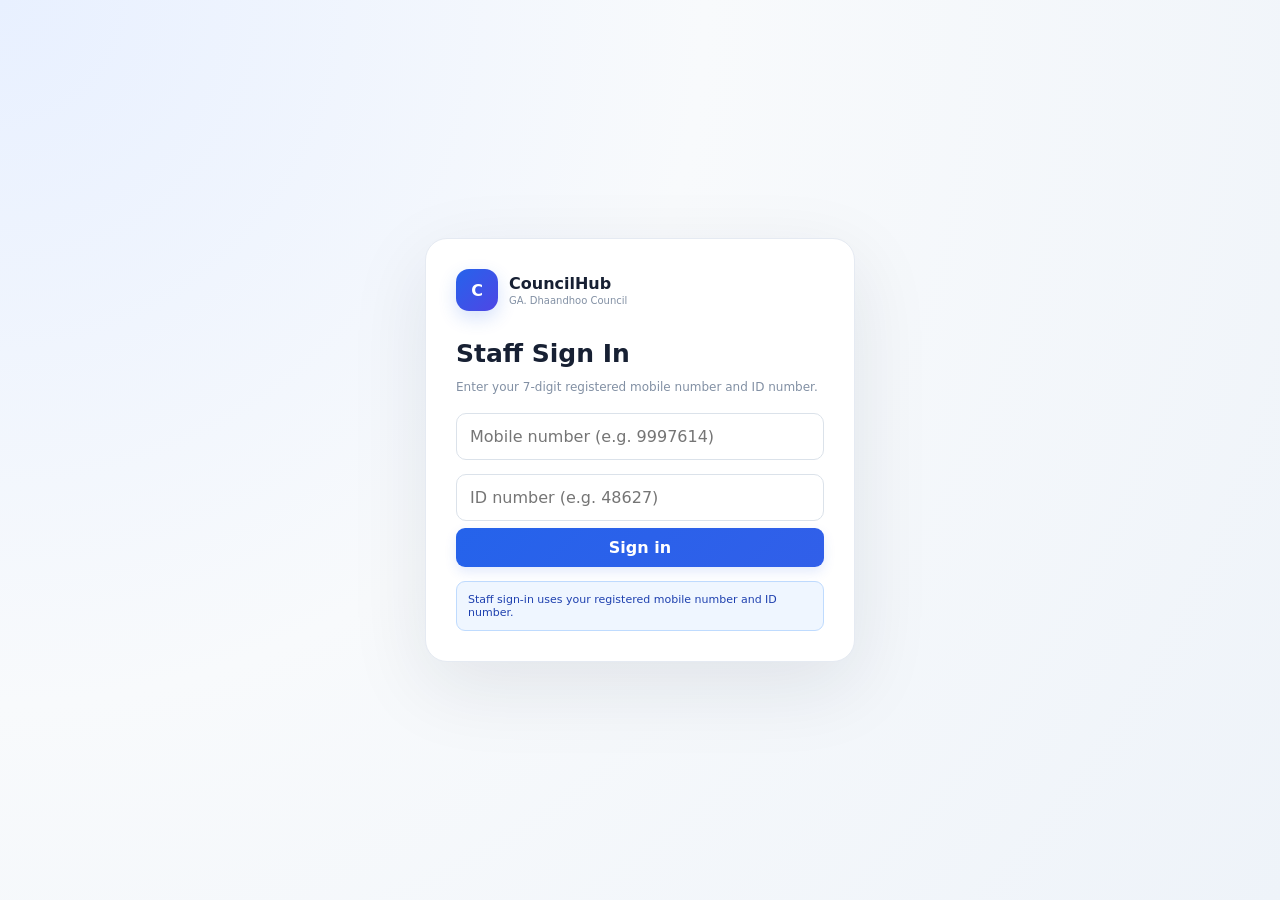
<file: index.html>
<!doctype html>
<html lang="en">
<head>
<meta charset="utf-8">
<meta name="viewport" content="width=device-width,initial-scale=1,viewport-fit=cover">
<meta name="theme-color" content="#0f172a">
<title>CouncilHub — Dhaandhoo Council</title>
<link rel="manifest" href="manifest.json">
<link rel="stylesheet" href="styles.css">
</head>
<body>
<div id="app"></div>
<div id="toast"></div>
<div id="modalBackdrop" class="modal-backdrop hidden" aria-hidden="true"><div id="modal"></div></div>
<script src="app.js"></script>
</body>
</html>
</file>
<file: styles.css>
*{box-sizing:border-box}
:root{
  --bg:#f5f7fb;--surface:#fff;--line:#e5eaf2;--text:#172033;--muted:#718096;
  --nav:#0b1530;--nav2:#14213d;--blue:#2563eb;--blue-soft:#eff6ff;
  --task:#2563eb;--project:#7c3aed;--event:#d97706;--success:#16a34a;
}
html{scroll-behavior:smooth}
body{margin:0;font-family:Inter,ui-sans-serif,system-ui,-apple-system,"Segoe UI",sans-serif;background:var(--bg);color:var(--text);overflow-x:hidden}
body.modal-open{overflow:hidden}
button,input,select,textarea{font:inherit}button{cursor:pointer}.hidden{display:none!important}
.login{min-height:100dvh;display:grid;place-items:center;padding:20px;background:radial-gradient(circle at top left,#e8f0ff 0,#f8fafc 45%,#eef3f9 100%)}
.login-card{width:min(430px,100%);background:#fff;border:1px solid var(--line);border-radius:22px;padding:30px;box-shadow:0 24px 80px #17203318}
.brand{display:flex;gap:11px;align-items:center}.brand-mark{width:42px;height:42px;border-radius:13px;background:linear-gradient(135deg,#2563eb,#4f46e5);color:#fff;display:grid;place-items:center;font-weight:900;box-shadow:0 7px 18px #2563eb30}.brand b{display:block}.brand span{display:block;color:#8290a4;font-size:10px;margin-top:2px}
.login h1{font-size:25px;margin:28px 0 6px}.login p{color:#8290a4;font-size:12px}.login input{width:100%;padding:13px;margin:7px 0;border:1px solid #dbe2ea;border-radius:10px;outline:none}.login input:focus{border-color:#60a5fa;box-shadow:0 0 0 3px #2563eb12}.login-note{font-size:10px;color:#8a96a8;line-height:1.5;margin-top:12px}
.primary{border:0;background:linear-gradient(135deg,#2563eb,#315fe9);color:#fff;padding:10px 14px;border-radius:9px;font-weight:750;box-shadow:0 5px 12px #2563eb20}.primary:hover{filter:brightness(1.03);transform:translateY(-1px)}.secondary{border:1px solid #dce3ec;background:#fff;color:#172033;padding:9px 12px;border-radius:8px}.secondary:hover{background:#f8fafc}.danger{background:#fff;border:1px solid #fecaca;color:#b91c1c;padding:9px 12px;border-radius:8px}.full{width:100%}

.shell{min-height:100dvh;display:flex;background:var(--bg)}
.sidebar{position:fixed;left:0;top:0;bottom:0;width:252px;background:linear-gradient(180deg,#0b1530 0%,#101a33 100%);color:#dbe4f0;padding:18px 13px;display:flex;flex-direction:column;z-index:80;transition:transform .22s ease;overflow-y:auto;overscroll-behavior:contain}
.sidebar .brand{padding:5px 9px 22px}.sidebar .brand span{color:#94a3b8}.nav{display:grid;gap:4px}
.nav button{width:100%;border:0;background:transparent;color:#aebbd0;text-align:left;padding:11px 12px;border-radius:10px;font-size:13px;transition:.15s;display:flex;align-items:center;gap:9px}
.nav button span{width:20px;text-align:center;opacity:.9}.nav button:hover{background:#172542;color:#fff}.nav button.active{background:linear-gradient(90deg,#1d4ed8,#254e9e);color:#fff;box-shadow:0 7px 18px #0002}
.nav button[data-page="tasks"].active{background:linear-gradient(90deg,#2563eb,#1d4ed8)}
.nav button[data-page="projects"].active{background:linear-gradient(90deg,#7c3aed,#6d28d9)}
.nav button[data-page="events"].active{background:linear-gradient(90deg,#d97706,#b45309)}
.nav button[data-page="schedule"].active{background:linear-gradient(90deg,#0891b2,#0e7490)}
.side-bottom{margin-top:auto;border-top:1px solid #253147;padding-top:14px}.user-mini{display:flex;gap:9px;align-items:center;margin-bottom:10px}.avatar{width:32px;height:32px;border-radius:50%;background:#dbeafe;color:#1d4ed8;display:grid;place-items:center;font-size:10px;font-weight:800}.user-mini b{display:block;color:#fff;font-size:11px}.user-mini small{color:#94a3b8;font-size:9px}
.main{margin-left:252px;min-height:100dvh;flex:1;min-width:0;width:calc(100% - 252px)}.topbar{height:74px;background:#fff;border-bottom:1px solid var(--line);padding:12px 28px;display:flex;align-items:center;justify-content:space-between;position:sticky;top:0;z-index:40;box-shadow:0 1px 8px #17203308}.topbar h1{font-size:20px;margin:0}.topbar p{margin:3px 0 0;color:#7b8798;font-size:11px}.top-actions{display:flex;gap:8px}.icon{border:1px solid #e0e6ef;background:#fff;border-radius:9px;width:40px;height:40px}.mobile-menu{display:none;border:0;background:none;font-size:22px;color:#172033}
.content{padding:22px 28px 40px;max-width:1500px;margin:auto}.hero{background:#fff;border:1px solid var(--line);border-radius:17px;padding:22px;display:flex;justify-content:space-between;gap:16px;align-items:center;box-shadow:0 5px 20px #17203306}.hero h2{margin:9px 0 4px}.hero p{margin:0;color:#7d8a9d;font-size:12px}.grid{display:grid;gap:14px}.kpis{grid-template-columns:repeat(5,minmax(0,1fr));margin:16px 0}.kpi{background:#fff;border:1px solid var(--line);border-radius:13px;padding:16px;box-shadow:0 4px 16px #17203305}.kpi b{font-size:25px;display:block}.kpi span{color:#8290a4;font-size:10px}.card{background:#fff;border:1px solid var(--line);border-radius:14px;padding:17px;margin:14px 0;box-shadow:0 4px 18px #17203305}.page-head{display:flex;justify-content:space-between;align-items:flex-start;gap:12px}.page-head h2{margin:0;font-size:18px}.page-head p{color:#8290a4;font-size:11px}.toolbar{display:flex;gap:8px;flex-wrap:wrap}.toolbar button{font-size:11px}.tabs{display:flex;gap:7px;overflow-x:auto;margin:15px 0;padding-bottom:2px}.tab{border:1px solid #dce3ec;background:#fff;padding:8px 13px;border-radius:8px;font-size:11px;white-space:nowrap}.tab.active{background:#f5f3ff;border-color:#c4b5fd;color:#6d28d9;font-weight:700}
.table-wrap{overflow:auto;-webkit-overflow-scrolling:touch}.table{width:100%;border-collapse:collapse}.table th,.table td{text-align:left;border-bottom:1px solid #edf1f6;padding:10px 8px;font-size:11px;white-space:nowrap}.table th{color:#7b8798;font-weight:600}.badge{display:inline-flex;align-items:center;padding:4px 8px;border-radius:99px;font-size:9px;font-weight:700;white-space:nowrap}.blue{background:#dbeafe;color:#1d4ed8}.green{background:#dcfce7;color:#15803d}.orange{background:#ffedd5;color:#c2410c}.red{background:#fee2e2;color:#b91c1c}.gray{background:#eef2f7;color:#64748b}
.list{display:flex;flex-direction:column}.row{display:flex;justify-content:space-between;align-items:center;gap:12px;padding:11px 0;border-bottom:1px solid #edf1f6}.row:last-child{border-bottom:0}.muted,.sub{color:#7b8798;font-size:11px}.person{display:flex;gap:8px;align-items:center}.small-avatar{width:28px;height:28px;border-radius:50%;background:#e0e7ff;color:#3730a3;display:grid;place-items:center;font-size:9px;font-weight:800}.person small{display:block;color:#8290a4;font-size:9px;margin-top:2px}.progress{height:8px;background:#e8edf3;border-radius:99px;overflow:hidden;margin:9px 0 5px}.progress i{display:block;height:100%;background:var(--blue);border-radius:99px;transition:width .25s}
.project-grid,.event-grid,.task-grid{grid-template-columns:repeat(3,minmax(0,1fr))}
.project-card,.event-card,.task-card{cursor:pointer;transition:.18s;position:relative;overflow:hidden}.project-card:before,.event-card:before,.task-card:before{content:"";position:absolute;left:0;top:0;bottom:0;width:4px}.project-card:before{background:var(--project)}.event-card:before{background:var(--event)}.task-card:before{background:var(--task)}.project-card:hover,.event-card:hover,.task-card:hover{transform:translateY(-2px);box-shadow:0 12px 28px #17203312}.project-card h3,.event-card h3,.task-card h3{font-size:14px;margin:5px 0}.project-card .progress i{background:var(--project)}.event-card .progress i{background:var(--event)}
.meta{font-size:10px;color:#8290a4}.card-actions{display:flex;gap:6px;flex-wrap:wrap;margin-top:12px}.search{display:flex;gap:8px;margin:12px 0}.search input{flex:1;border:1px solid #dce3ec;border-radius:8px;padding:10px}.search input:focus{outline:none;border-color:#93c5fd;box-shadow:0 0 0 3px #2563eb10}
.modal-backdrop{position:fixed;inset:0;background:#0f172a85;display:grid;place-items:center;z-index:200;padding:18px;backdrop-filter:blur(3px)}.modal{width:min(720px,100%);max-height:min(90dvh,900px);overflow:auto;background:#fff;border-radius:18px;padding:20px;box-shadow:0 25px 80px #0004;-webkit-overflow-scrolling:touch}.modal h2{margin:0 0 15px}.form-grid{display:grid;grid-template-columns:1fr 1fr;gap:11px}.field{margin-bottom:10px}.field.full{grid-column:1/-1}.field label{display:block;font-size:10px;font-weight:700;color:#68778d;margin-bottom:5px}.field input,.field select,.field textarea{width:100%;border:1px solid #dce3ec;border-radius:8px;padding:10px;background:#fff}.field input:focus,.field select:focus,.field textarea:focus{outline:none;border-color:#93c5fd;box-shadow:0 0 0 3px #2563eb10}.field textarea{min-height:80px;resize:vertical}.modal-actions{display:flex;justify-content:flex-end;gap:8px;margin-top:15px;position:sticky;bottom:0;background:#fff;padding-top:10px}.check-grid{display:grid;grid-template-columns:1fr 1fr;gap:6px;max-height:260px;overflow:auto;border:1px solid #e1e7f0;padding:10px;border-radius:9px;background:#fafcff}.check{display:flex;gap:7px;align-items:flex-start;padding:7px;border-radius:7px}.check:hover{background:#eef5ff}.check input{margin-top:3px}
.countdown{font-size:26px;font-weight:900}.report{line-height:1.6}.report h2{margin-top:0}.report-grid{display:grid;grid-template-columns:repeat(4,1fr);gap:10px}.report-stat{border:1px solid #e4eaf2;border-radius:9px;padding:10px}.report-stat b{display:block;font-size:17px}.alert-row{display:flex;justify-content:space-between;align-items:center;padding:10px 0;border-bottom:1px solid #edf1f6}.alert-row small{display:block;color:#8290a4;margin-top:3px}.toast{position:fixed;right:18px;bottom:18px;background:#0f172a;color:#fff;padding:12px 15px;border-radius:9px;font-size:11px;z-index:300;opacity:0;transform:translateY(10px);transition:.2s}.toast.show{opacity:1;transform:none}.empty{padding:35px;text-align:center;color:#8290a4}.notice{background:#eff6ff;border:1px solid #bfdbfe;color:#1e40af;padding:11px;border-radius:9px;font-size:11px}.danger-box{background:#fff7ed;border:1px solid #fed7aa;padding:11px;border-radius:9px;font-size:11px}
.sidebar-backdrop{display:none}

@media(max-width:1050px){
  .kpis{grid-template-columns:repeat(3,1fr)}.project-grid,.event-grid,.task-grid{grid-template-columns:1fr 1fr}.report-grid{grid-template-columns:repeat(2,1fr)}
}
@media(max-width:720px){
  .sidebar{width:min(300px,86vw);transform:translateX(-105%);box-shadow:18px 0 45px #0005}
  .sidebar.open{transform:translateX(0)}
  .sidebar-backdrop{position:fixed;inset:0;background:#0f172a70;z-index:70;display:none}
  .sidebar-backdrop.show{display:block}
  .main{margin-left:0;width:100%;min-width:0}
  .mobile-menu{display:block;width:40px;height:40px;border-radius:10px}
  .mobile-menu:hover{background:#f1f5f9}
  .topbar{height:68px;padding:10px 14px;z-index:60}.topbar h1{font-size:17px}.topbar p{display:none}.top-actions .icon{width:38px;height:38px}.top-actions .primary{padding:9px 10px}
  .content{padding:14px 12px 28px}.hero,.page-head{flex-direction:column;align-items:stretch}.hero{padding:17px}
  .kpis,.project-grid,.event-grid,.task-grid,.form-grid,.report-grid{grid-template-columns:1fr}.kpi{padding:13px}
  .table{min-width:850px}.modal-backdrop{padding:8px}.modal{max-height:calc(100dvh - 16px);border-radius:15px;padding:16px}.check-grid{grid-template-columns:1fr;max-height:42dvh}.modal-actions{position:sticky;bottom:-1px}
  .row{align-items:flex-start}.card{padding:14px}.tabs{margin:12px 0}.toast{left:12px;right:12px;bottom:12px;text-align:center}
}
@media(min-width:721px){
  .sidebar{transform:none!important}
}

.schedule-grid{grid-template-columns:repeat(2,minmax(0,1fr))}
@media(max-width:720px){.schedule-grid{grid-template-columns:1fr}}

.row-actions{display:flex;align-items:center;gap:5px;flex-shrink:0}
.mini-action{width:30px;height:30px;border:1px solid #dce3ec;background:#fff;border-radius:8px;color:#475569;font-weight:800;line-height:1}
.mini-action:hover{background:#eff6ff;border-color:#93c5fd;color:#1d4ed8}
.danger-mini{color:#b91c1c;border-color:#fecaca}
.danger-mini:hover{background:#fef2f2;border-color:#fca5a5;color:#991b1b}
.clickable{cursor:pointer}
.project-card .card-actions,.event-card .card-actions{position:relative;z-index:3}
@media(max-width:720px){
  .row-actions{gap:4px}.mini-action{width:32px;height:32px}
  .task-accent{align-items:center}
}

.modal-backdrop{position:fixed;inset:0;background:rgba(15,23,42,.58);display:grid;place-items:center;z-index:1000;padding:16px;backdrop-filter:blur(3px)}
.modal-backdrop.hidden{display:none!important}
.modal-backdrop>.modal{width:min(760px,100%);max-height:calc(100dvh - 32px);overflow:auto;background:#fff;border-radius:18px;padding:20px;box-shadow:0 25px 80px rgba(0,0,0,.28);-webkit-overflow-scrolling:touch}
@media(max-width:720px){.modal-backdrop{padding:10px;align-items:flex-end}.modal-backdrop>.modal{max-height:92dvh;border-radius:18px 18px 0 0;padding:16px}.form-grid{grid-template-columns:1fr}.field.full{grid-column:auto}.check-grid{grid-template-columns:1fr}.modal-actions{flex-wrap:wrap}.modal-actions button{min-height:42px}}
.compact-grid{grid-template-columns:1fr 1fr;gap:8px}
.calendar-14{display:grid;grid-template-columns:repeat(7,minmax(0,1fr));gap:10px;margin-top:14px}
.calendar-day{min-height:190px;background:#fff;border:1px solid #dfe6ef;border-radius:14px;overflow:hidden;box-shadow:0 4px 16px #17203308;display:flex;flex-direction:column}
.calendar-day.today{border-color:#60a5fa;box-shadow:0 0 0 2px #dbeafe,0 8px 24px #1720330a}
.calendar-date{display:grid;grid-template-columns:1fr auto auto;align-items:center;gap:7px;padding:10px 11px;background:#f7f9fc;border-bottom:1px solid #e7edf4}
.calendar-date span{font-size:10px;color:#64748b;font-weight:700;text-transform:uppercase}.calendar-date b{font-size:20px}.calendar-date small{font-size:9px;color:#64748b}
.calendar-items{padding:8px;display:flex;flex-direction:column;gap:6px;overflow:auto;flex:1}.calendar-item{border:0;text-align:left;padding:8px 9px;border-radius:8px;cursor:pointer}.calendar-item b{display:block;font-size:10px;white-space:nowrap;overflow:hidden;text-overflow:ellipsis}.calendar-item small{display:block;font-size:8px;margin-top:2px;opacity:.8}.task-item{background:#eff6ff;color:#1d4ed8}.event-item{background:#fff7ed;color:#c2410c}.project-item{background:#f5f3ff;color:#6d28d9}.calendar-item:hover{filter:brightness(.97);transform:translateY(-1px)}.calendar-empty{font-size:9px;color:#94a3b8;padding:10px 5px;text-align:center}
@media(max-width:1050px){.calendar-14{grid-template-columns:repeat(4,minmax(0,1fr))}}
@media(max-width:720px){.compact-grid{grid-template-columns:1fr}.calendar-14{grid-template-columns:repeat(2,minmax(0,1fr));gap:8px}.calendar-day{min-height:180px}.calendar-date{grid-template-columns:1fr auto}.calendar-date small{display:none}}

.dashboard-grid{display:grid;grid-template-columns:1.2fr .8fr;gap:16px;margin-top:16px}
.dashboard-secondary{margin-top:16px}
.dashboard-task-card,.dashboard-event-card{min-width:0}
.dashboard-hero{margin-bottom:16px}
.dashboard-kpis{margin-bottom:2px}
.event-row{border-left:3px solid #f59e0b}
@media(max-width:900px){.dashboard-grid{grid-template-columns:1fr}}
@media(max-width:720px){.dashboard-grid{display:block}.dashboard-grid>.card{margin-bottom:14px}.dashboard-secondary{margin-top:0}.dashboard-hero{padding:18px}.dashboard-kpis{grid-template-columns:1fr 1fr}}

.push-button{font-size:16px}.push-button.push-on{background:#eff6ff;border-color:#93c5fd;color:#1d4ed8}

.demo-login{margin-top:20px;padding-top:16px;border-top:1px solid var(--line)}.demo-login h2{font-size:15px;margin:0 0 4px}.demo-login p{margin:0 0 8px}.demo-login .secondary{margin-top:6px}.login-error{color:#b91c1c;font-size:11px;margin-top:8px}
</file>
